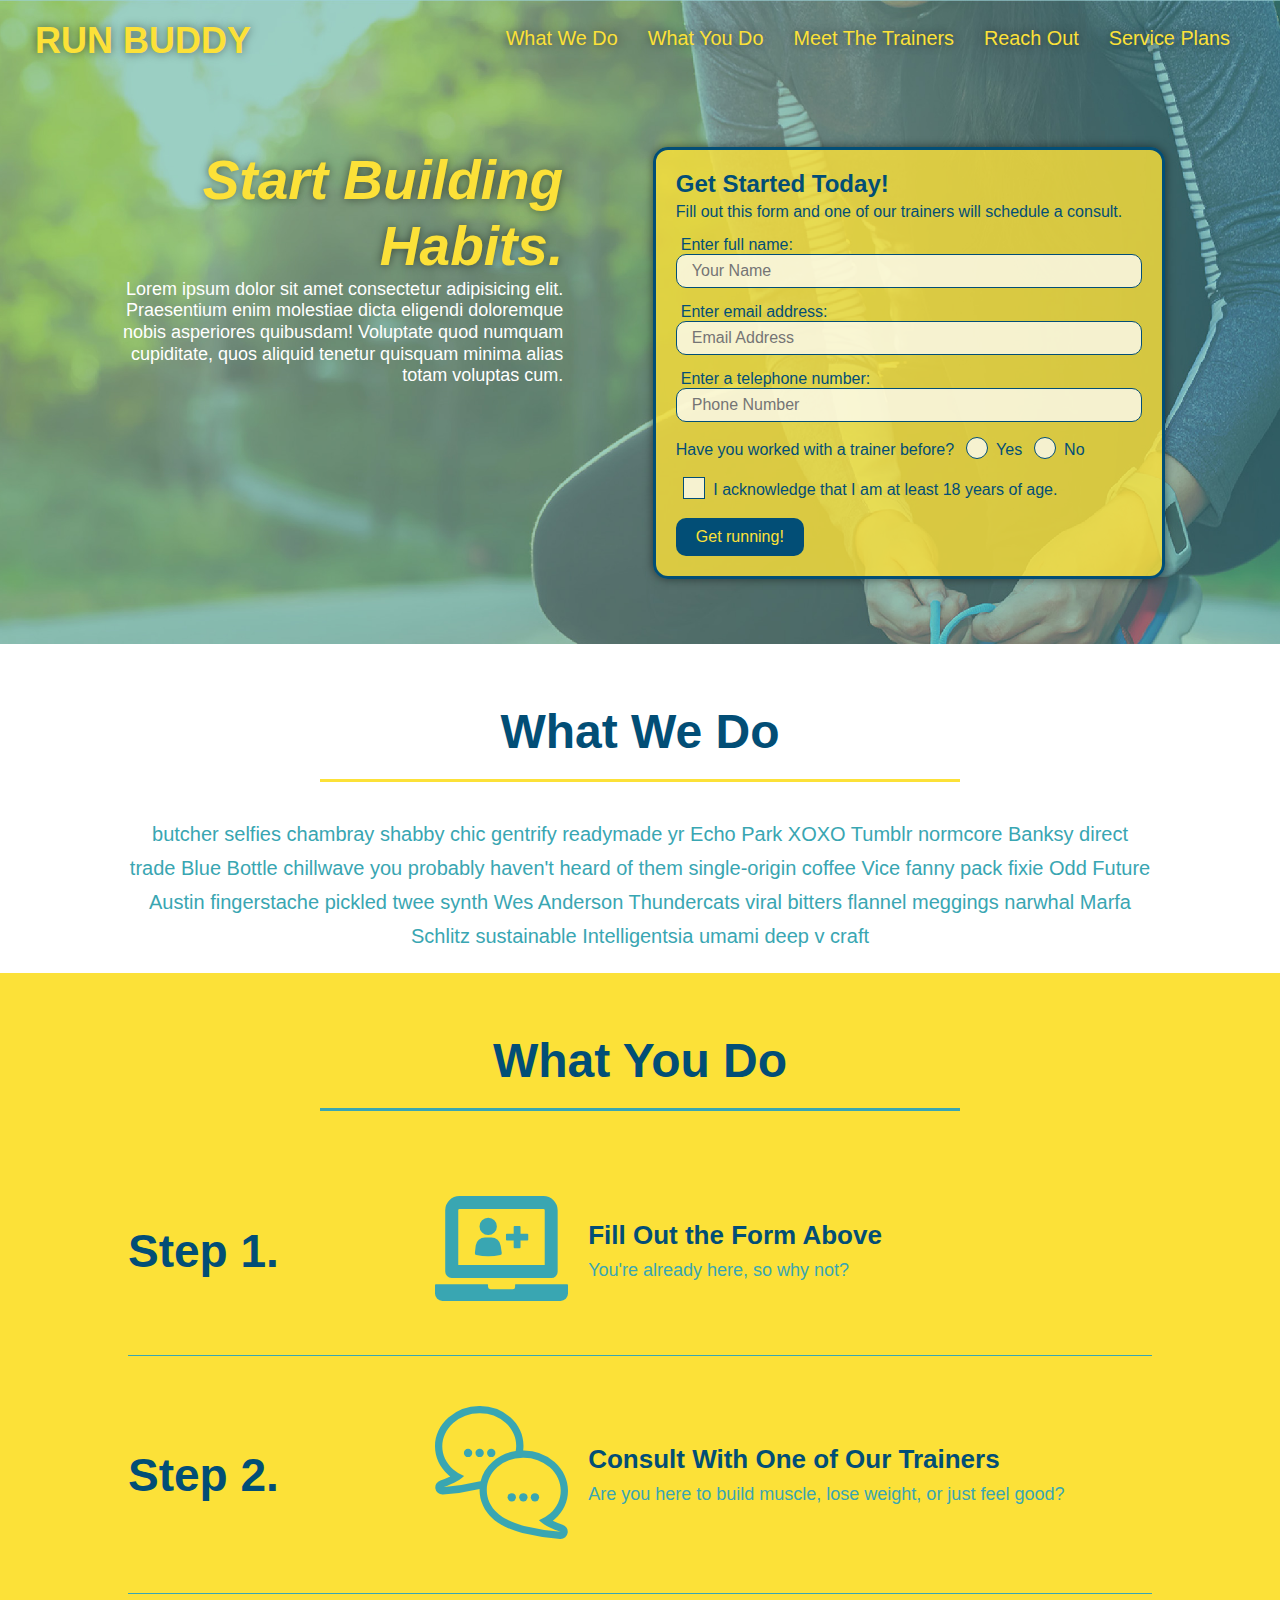
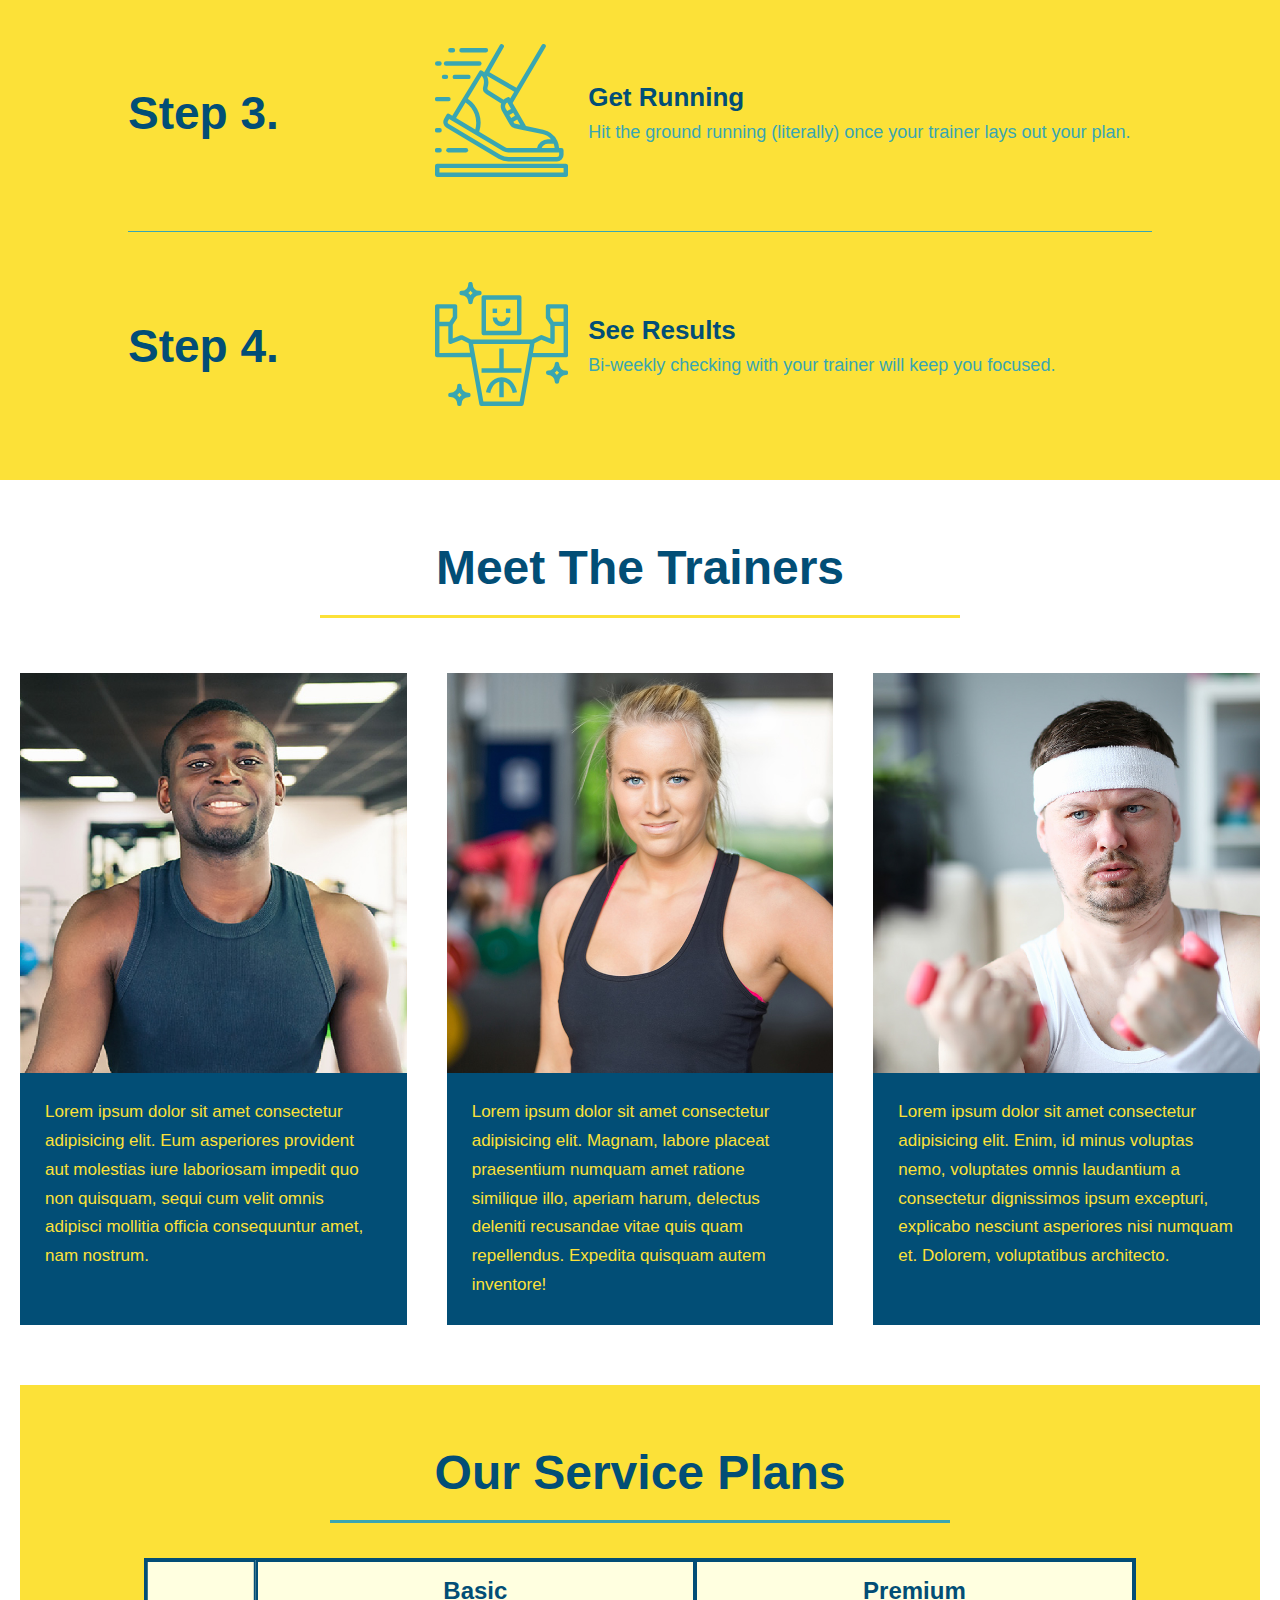
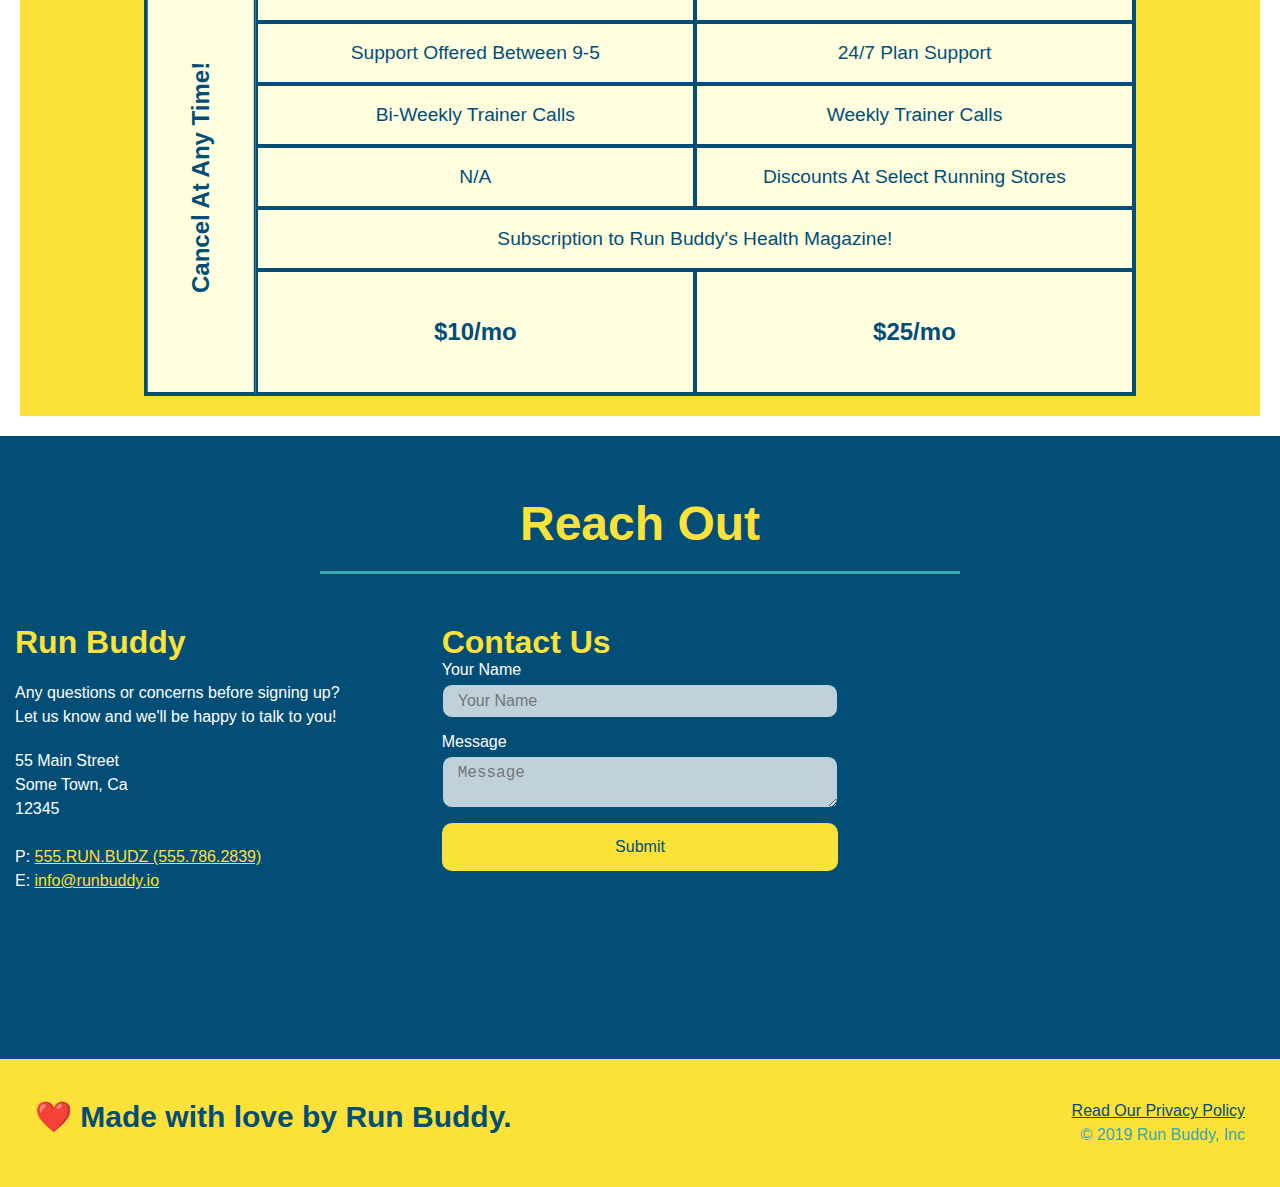
<file: index.html>
<!DOCTYPE html>
<html lang="en">
<head>
    <meta charset="UTF-8">
    <meta name='viewport' content='width=device-width' initial-scale=1.0>
    <link rel='stylesheet' type='text/css' href='./assets/css/style.css'>
    <title>Run Buddy</title>
</head>

<!--navigation-->
<header>
    <h1>RUN BUDDY</h1>
   <nav>
    <ul>
        <li>
            <a href=#what-we-do>What We Do</a>
        </li>
        <li>
            <a href=#what-you-do>What You Do</a>
        </li>
        <li>
            <a href=#meet-the-trainers>Meet The Trainers</a>
        </li>
        <li>
            <a href=#reach-out>Reach Out</a>
        </li>
        <li><a href='#service-plans'>Service Plans</a></li>
    </ul>
    </nav>
</header>

<!--hero/jumbotron-->
<section class='hero'>
    <div class='hero-cta'>
        <h2>Start Building Habits.</h2>
        <p>
            Lorem ipsum dolor sit amet consectetur adipisicing elit. Praesentium enim molestiae dicta eligendi doloremque nobis asperiores quibusdam! Voluptate quod numquam cupiditate, quos aliquid tenetur quisquam minima alias totam voluptas cum.
        </p>
    </div>
    <div class='hero-form'>
        <h3>Get Started Today!</h3>
        <p>Fill out this form and one of our trainers will schedule a consult. </p>
        <form>
            <!--Name-->
            <label for='name'>Enter full name:</label>
            <input class='form-input' type='text' placeholder='Your Name' name='name' id='name' />

            <!--EMail-->
            <label for='email'> Enter email address:</label>
            <input class='form-input' type='email' placeholder='Email Address' name='email' id='email' />

            <!--Phone Number-->
            <label for='phone'>Enter a telephone number:</label>
            <input class='form-input' type='tel' placeholder='Phone Number' name='phone' id='phone'/>

            
            <!--Previous trainer work-->
            <p>Have you worked with a trainer before?
                <span class='radio-wrapper'>
                <input type='radio' name='trainer-confirm' id='trainer-yes' />
                <label for='trainer-yes'>Yes</label>
                </span>
                <span class='radio-wrapper'>
                <input type='radio' name='trainer-confirm' id='trainer-no' />
                <label for='trainer-no'>No</label>
                </span>
            </p>

            <!--Of Age Check-->
            <p>
                <span class='checkbox-wrapper'>
                    <input type="checkbox" name='age-confirm' id='checkbox' />
                    <label for='checkbox'>I acknowledge that I am at least 18 years of age.</label>
                </span>
            </p>

            <!--submit button-->
            <button type=submit>
            Get running!
            </button>
        </form>
    </div>
</section>

<!--what We Do-->
<section id='what-we-do' class='intro'>
    <div class='flex-row'>
        <h2 class='section-title'>What We Do</h2>
    </div>
    <div class='flex-row'>
    <p>
        butcher selfies chambray shabby chic gentrify readymade yr Echo Park XOXO Tumblr normcore Banksy direct trade Blue Bottle chillwave you probably haven't heard of them single-origin coffee Vice fanny pack fixie Odd Future Austin fingerstache pickled twee synth Wes Anderson Thundercats viral bitters flannel meggings narwhal Marfa Schlitz sustainable Intelligentsia umami deep v craft
    </p>
    </div>
</section>

<!--what you do-->
<section class='intro' id='what-you-do'>
    <div class='flex-row'>
        <h2 class='section-title'>What You Do</h2>
    </div>
    <!--step 1-->
    <div class='step'>
        <h3>Step 1.</h3>
        <div class='step-info'>
            <div class='step-img'>
                <img src='./assets/images/step-1.svg' alt=''/>
            </div>
            <div class='step-text'>
                <h4>Fill Out the Form Above</h4>
                <p>You're already here, so why not?</p>
            </div>
        </div>
    </div>
    <!--step 2-->
    <div class='step'>
        <h3>Step 2.</h3>
        <div class='step-info'>
            <div class='step-img'>
                <img src='./assets/images/step-2.svg' alt=''/>
            </div>
            <div class='step-text'>
                <h4>Consult With One of Our Trainers</h4>
                <p>Are you here to build muscle, lose weight, or just feel good?</p>
            </div>
        </div>
    </div>
    <!--Step 3-->
    <div class='step'>
        <h3>Step 3.</h3>
        <div class='step-info'>
            <div class='step-img'>
                <img src='./assets/images/step-3.svg' alt=''/>
            </div>
            <div class='step-text'>
            <h4>Get Running</h4>
            <p>Hit the ground running (literally) once your trainer lays out your plan.</p>
            </div>
        </div>
    </div>
    <!--Step 4-->
    <div class='step'>
        <h3>Step 4.</h3>
        <div class='step-info'>
            <div class='step-img'>
                <img src='./assets/images/step-4.svg' alt=''/>
            </div>
            <div class='step-text'>
                <h4>See Results</h4>
                <p>Bi-weekly checking with your trainer will keep you focused.</p>
            </div>
        </div>
    </div>
</section>

<!--meet the trainers-->
<section id='meet-the-trainers'class='intro'>
    <div class='flex-row'>
        <h2 class='section-title'>Meet The Trainers</h2>
    </div>
    <div class=trainers>
    <article class='trainer'>
        <div class='trainer-img trainer-1'>
            <div>
                <h3>Arron Stephens</h3>
                <h4 >Speed/Strength</h4>
            </div>
        </div> 
        <div class='trainer-bio'> 
            <h3 class='trainer-name'>Arron Stephens</h3>
            <h4 class='trainer-role'>Speed/Strength</h4>      
            <p>
                Lorem ipsum dolor sit amet consectetur adipisicing elit. Eum asperiores provident aut molestias iure laboriosam impedit quo non quisquam, sequi cum velit omnis adipisci mollitia officia consequuntur amet, nam nostrum.       
            </p>
        </div>
    </article>
    <article class='trainer'>
        <div class='trainer-img trainer-2'>
            <div>
                <h3>Joanna Gill</h3>
                <h4>Endurance</h4>
            </div>
        </div>
        <div class='trainer-bio'>
            <h3 class='trainer-name'>Joanna Gill</h3>
            <h4 class='trainer-role'>Endurance</h4>
            <p>
                Lorem ipsum dolor sit amet consectetur adipisicing elit. Magnam, labore placeat praesentium numquam amet ratione similique illo, aperiam harum, delectus deleniti recusandae vitae quis quam repellendus. Expedita quisquam autem inventore!
            </p>
        </div>
    </article>
    <article class=trainer>
        <div class='trainer-img trainer-3'>
            <div>
                <h3>Harry "The Headband" Smith</h3>
                <h4>Strength</h4>
            </div>
        </div>
        <div class='trainer-bio'>
            <h3 class='trainer-name'>Harry "The Headband" Smith</h3>
            <h4 class='trainer-role'>Strength</h4>
            <p>
                Lorem ipsum dolor sit amet consectetur adipisicing elit. Enim, id minus voluptas nemo, voluptates omnis laudantium a consectetur dignissimos ipsum excepturi, explicabo nesciunt asperiores nisi numquam et. Dolorem, voluptatibus architecto.
            </p>
        </div>
    </article>
  </div>

</section>

<!--Service Plans-->
<section id='service-plans' class='services'>
    <h2 class='section-title'>Our Service Plans</h2>
    <div class='service-grid-wrapper'>
        <div class='service-grid-container'>
            <div class='service-grid-item cancel'>Cancel At Any Time!</div>
            <div class='service-grid-item basic grid-head'>Basic</div>
            <div class='service-grid-item premium grid-head'>Premium</div>
            <div class='service-grid-item basic'>Support Offered Between 9-5</div>
            <div class='service-grid-item premium'>24/7 Plan Support</div>
            <div class='service-grid-item basic'>Bi-Weekly Trainer Calls</div>
            <div class='service-grid-item premium'>Weekly Trainer Calls</div>
            <div class='service-grid-item basic'>N/A</div>
            <div class='service-grid-item premium'>Discounts At Select Running Stores</div>
            <div class='service-grid-item both'>Subscription to Run Buddy's Health Magazine!</div>
            <div class='service-grid-item basic grid-price'>$10/mo</div>
            <div class='service-grid-item premium grid-price'>$25/mo</div>
        
        </div>
    </div>
</section>

<!--reach out-->
<section id='reach-out' class='intro contact'>
    <div class='flex-row'>
        <h2 class='section-title'>Reach Out</h2>
    </div>
    <div class='contact-info'>
        <div>
            <h3 class='contact-header'>Run Buddy</h3>
            <p>Any questions or concerns before signing up?
                <br>
                Let us know and we'll be happy to talk to you!
            </p>
            <address>
                55 Main Street <br>
                Some Town, Ca<br>
                12345<br>
                 <br>
                P: <a href='tel:555-786-2839'>555.RUN.BUDZ (555.786.2839)</a><br>
                E: <a href='mailto:info@runbuddy.io'>info@runbuddy.io</a>
            </address>
        </div>
        <div class='contact-form'>
            <h3 class='contact-header'>Contact Us</h3>
            <form>
                <label for='name'>Your Name</label>
                <input type='text' placeholder='Your Name' name='name' id='name'>
                <label for='message'>Message</label>
                <textarea placeholder='Message' name='message' id='message'></textarea>
                <button type=submit class='submit'>Submit</button>
            </form>
        </div>
        <iframe
            src="https://www.google.com/maps/embed?pb=!1m18!1m12!1m3!1d3144.9910629791502!2d-122.08492604938134!3d37.97733787962352!2m3!1f0!2f0!3f0!3m2!1i1024!2i768!4f13.1!3m3!1m2!1s0x8085669d9c3482ad%3A0x63e311e99a8d3d15!2s2280%20Lakewood%20Pl%2C%20Martinez%2C%20CA%2094553!5e0!3m2!1sen!2sus!4v1589843923551!5m2!1sen!2sus"
            frameborder='0'
            style='border: 0'
            allowfullscreen>
         </iframe>
        
    </div>
</section>

<!--footer-->
<footer>
    <h2>❤️ Made with love by Run Buddy.</h2>
    <div>
        <a href="./privacy-policy.html">Read Our Privacy Policy</a>
        <p>&copy 2019 Run Buddy, Inc</p>
    </div>
</footer>
</html>
</file>
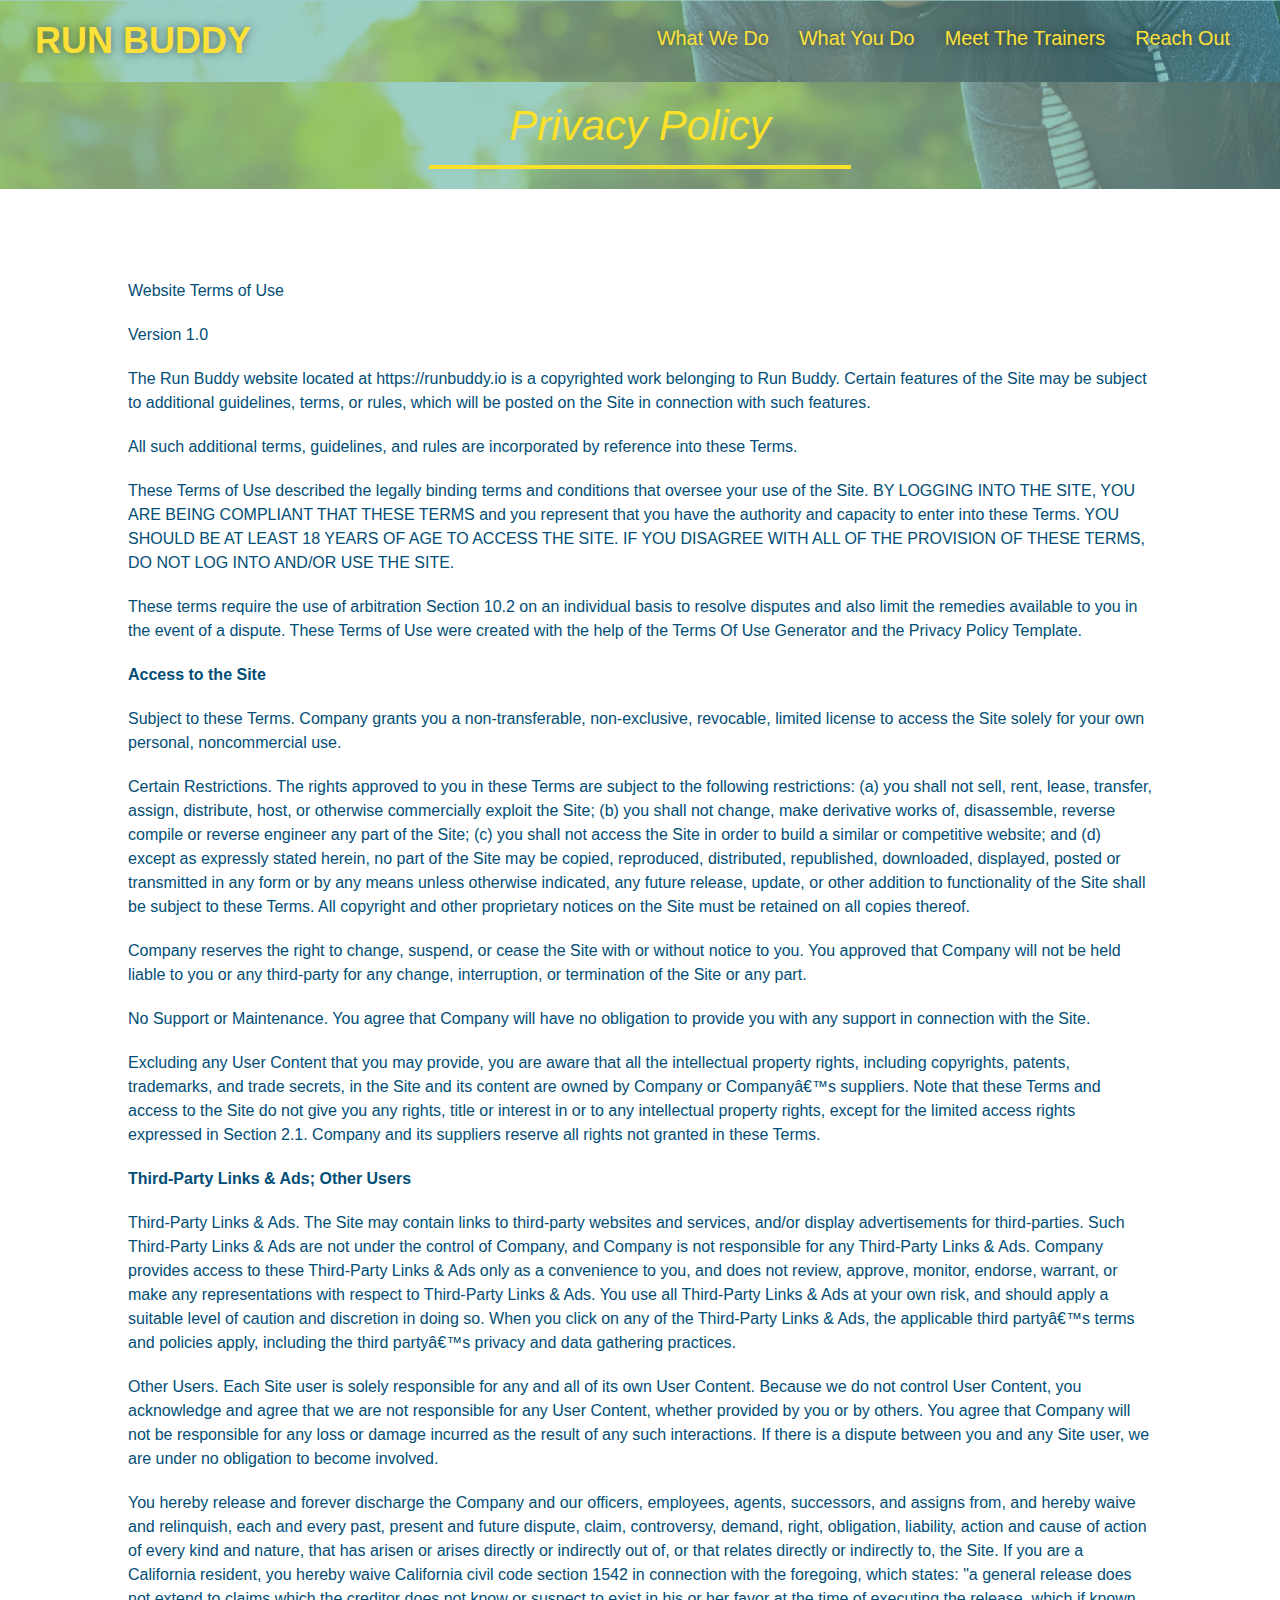
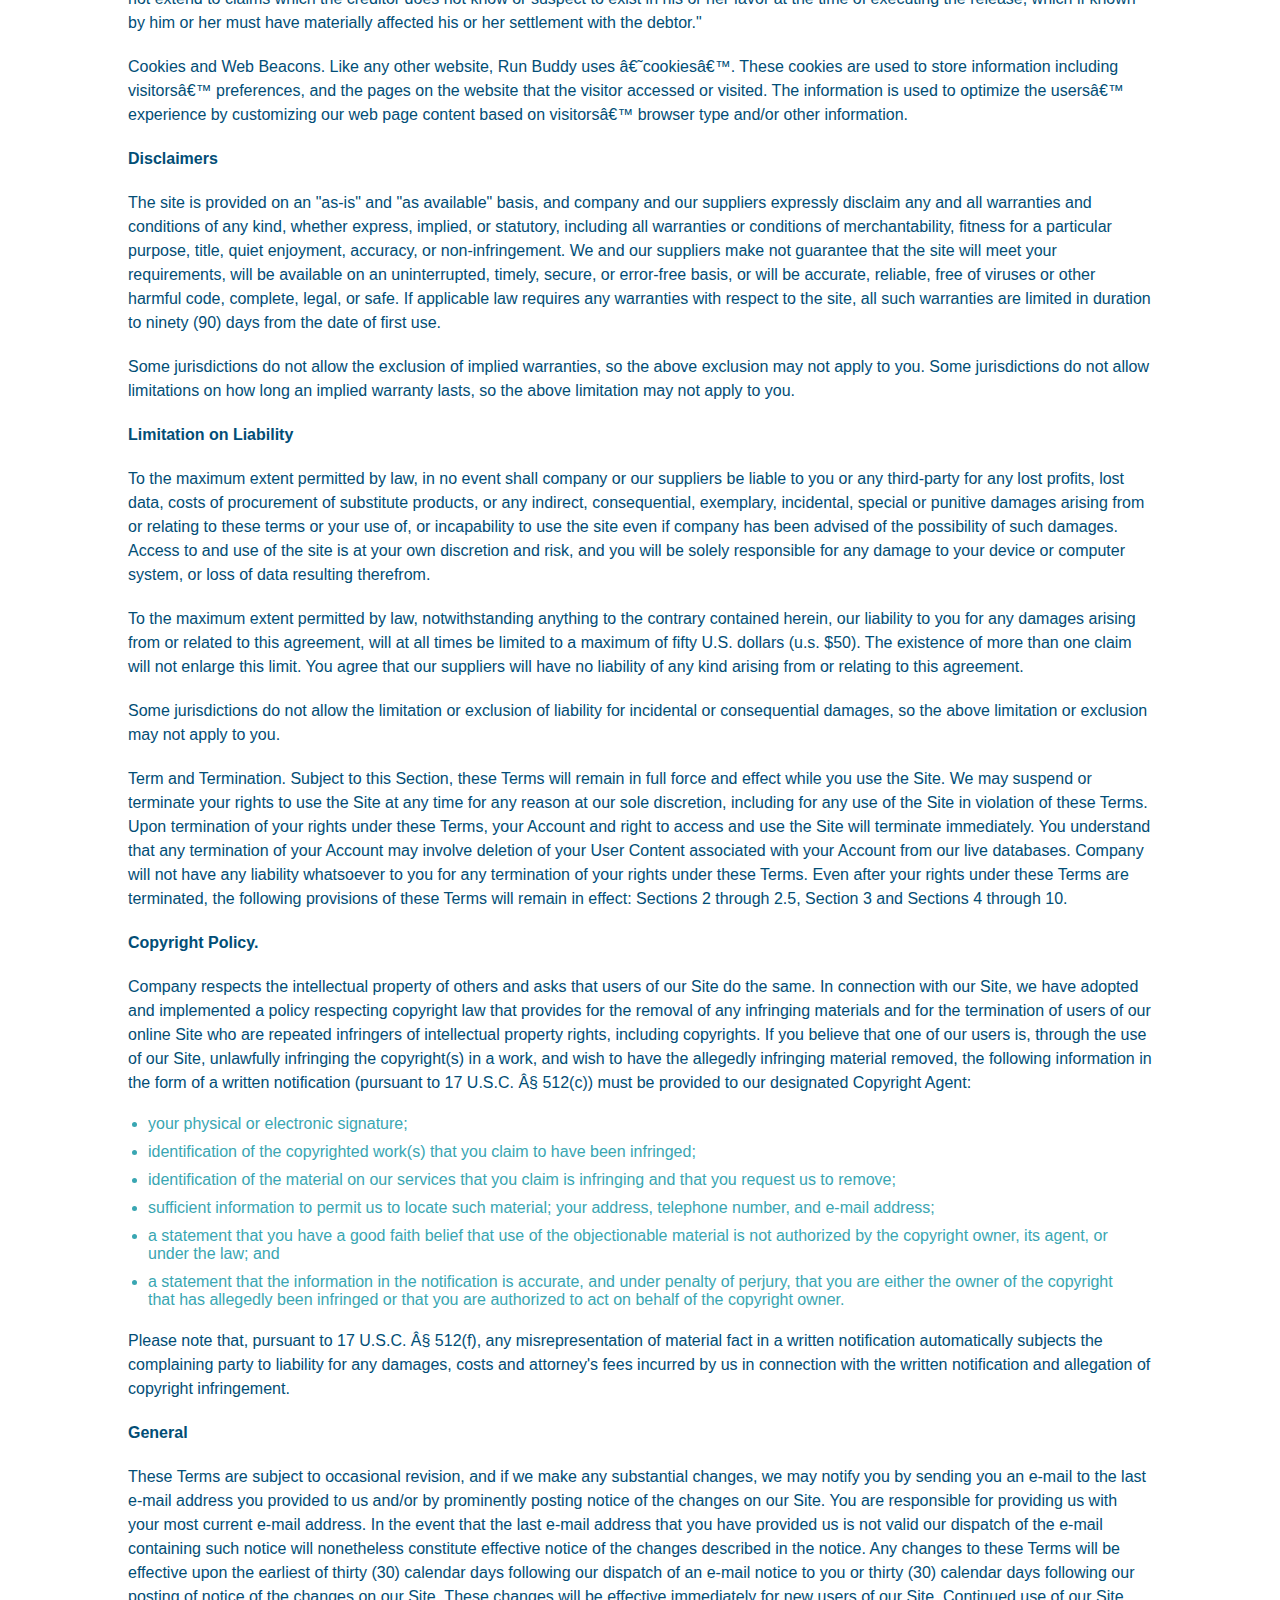
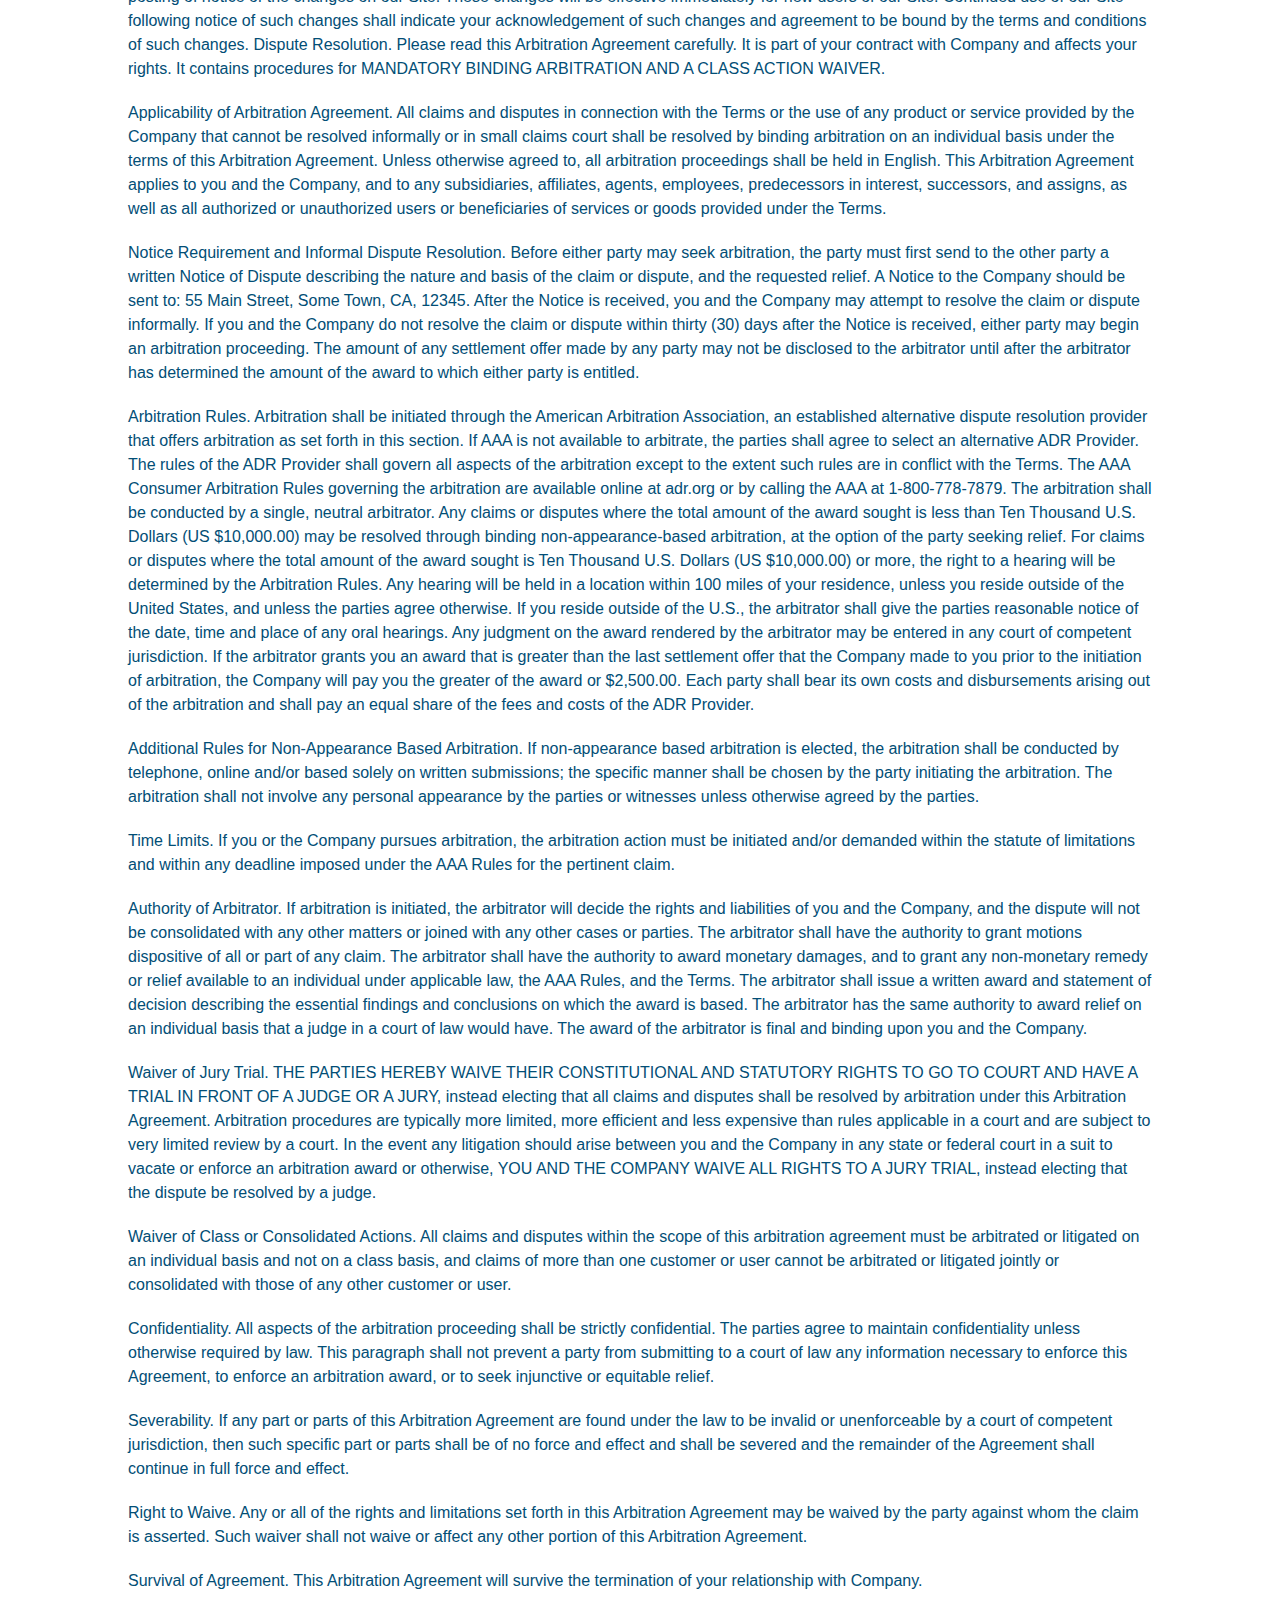
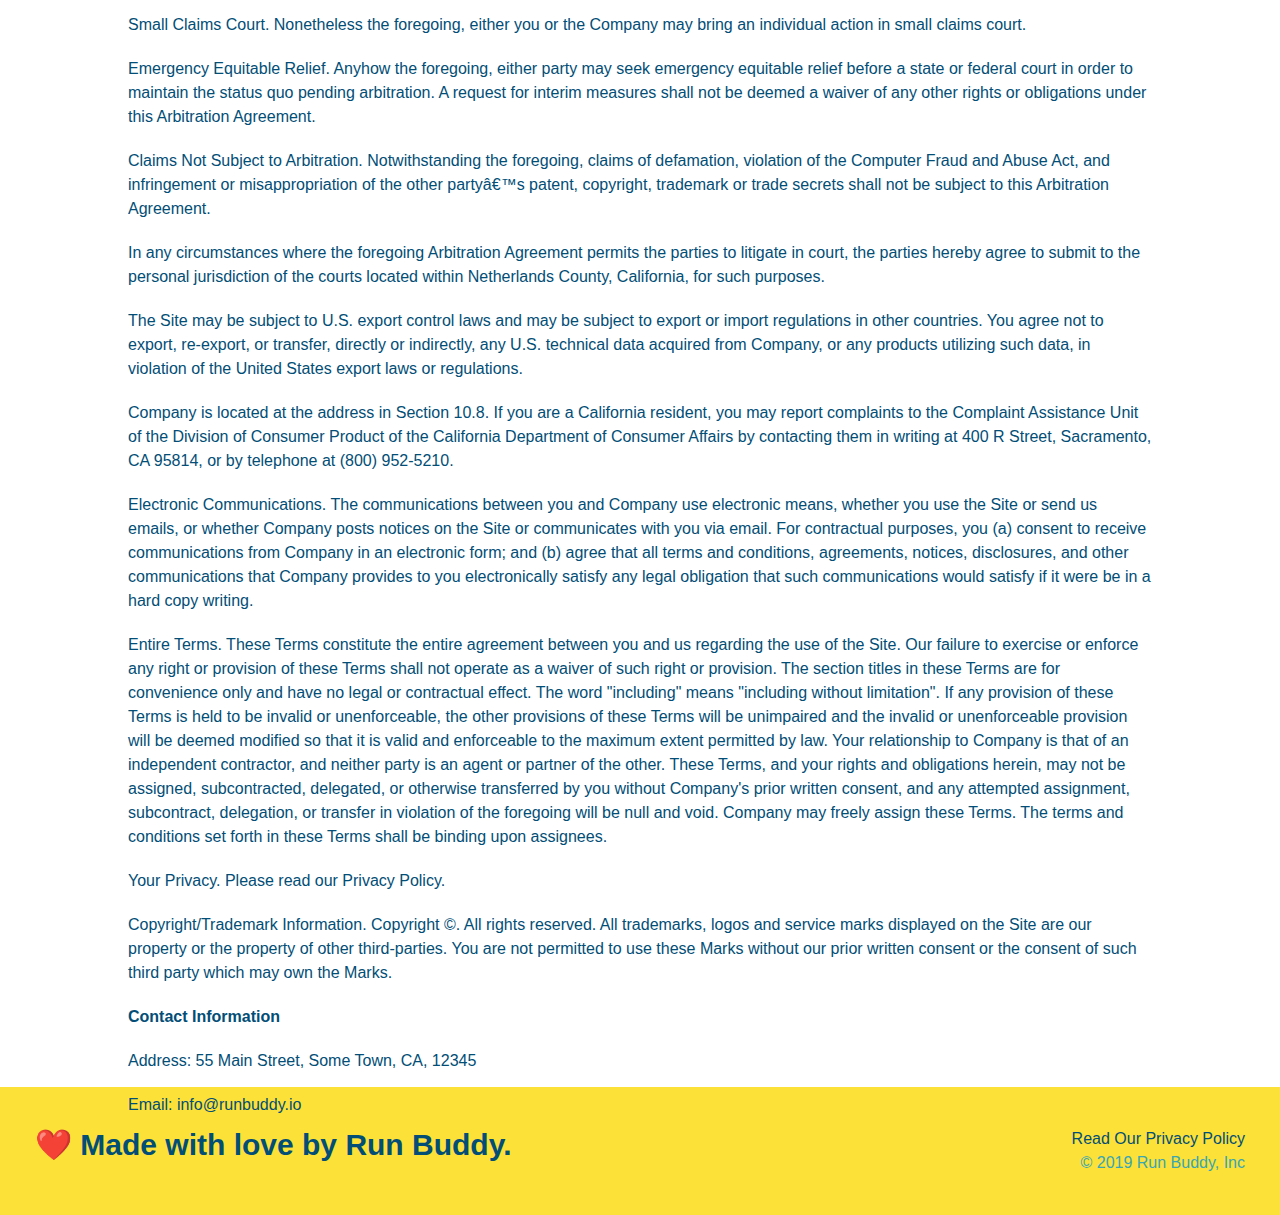
<file: privacy-policy.html>
<!DOCTYPE html>
<html lang='en'>
    <head>
        <meta charset="UTF-8" />
        <title>Run Buddy|Privacy Policy</title>
        <link rel='stylesheet' type='text/css' href='./assets/css/style.css'/>
        <link rel='stylesheet' type='text/css' href='./assets/css/secondary-styles.css' />
    </head>
    <body>
        <!--Navigation-->
        <header>
            <a href='./index.html'><h1>RUN BUDDY</h1></a>
           <nav>
            <ul>
                <li>
                    <a href='./index.html#what-we-do'>What We Do</a>
                </li>
                <li>
                    <a href='./index.html#what-you-do'>What You Do</a>
                </li>
                <li>
                    <a href='./index.html#meet-the-trainers'>Meet The Trainers</a>
                </li>
                <li>
                    <a href='./index.html#reach-out'>Reach Out</a>
                </li>
            </ul>
            </nav>
        </header>

        <section class='hero'>
            <h2 class='page-title'>
                Privacy Policy
            </h2>
        </section>
        <article class='secondary-content'>

      <p>
        Website Terms of Use
      </p>

      <p>
        Version 1.0
      </p>

      <p>
        The Run Buddy website located at https://runbuddy.io is a copyrighted work belonging to Run Buddy. Certain
        features of the Site may be subject to additional guidelines, terms, or rules, which will be posted on the Site
        in connection with such features.
      </p>

      <p>
        All such additional terms, guidelines, and rules are incorporated by reference into these Terms.
      </p>

      <p>
        These Terms of Use described the legally binding terms and conditions that oversee your use of the Site. BY
        LOGGING INTO THE SITE, YOU ARE BEING COMPLIANT THAT THESE TERMS and you represent that you have the authority
        and capacity to enter into these Terms. YOU SHOULD BE AT LEAST 18 YEARS OF AGE TO ACCESS THE SITE. IF YOU
        DISAGREE WITH ALL OF THE PROVISION OF THESE TERMS, DO NOT LOG INTO AND/OR USE THE SITE.
      </p>

      <p>
        These terms require the use of arbitration Section 10.2 on an individual basis to resolve disputes and also
        limit the remedies available to you in the event of a dispute. These Terms of Use were created with the help of
        the Terms Of Use Generator and the Privacy Policy Template.
      </p>

      <h3>
        Access to the Site
      </h3>

      <p>
        Subject to these Terms. Company grants you a non-transferable, non-exclusive, revocable, limited license to
        access the Site solely for your own personal, noncommercial use.
      </p>

      <p>
        Certain Restrictions. The rights approved to you in these Terms are subject to the following restrictions: (a)
        you shall not sell, rent, lease, transfer, assign, distribute, host, or otherwise commercially exploit the Site;
        (b) you shall not change, make derivative works of, disassemble, reverse compile or reverse engineer any part of
        the Site; (c) you shall not access the Site in order to build a similar or competitive website; and (d) except
        as expressly stated herein, no part of the Site may be copied, reproduced, distributed, republished, downloaded,
        displayed, posted or transmitted in any form or by any means unless otherwise indicated, any future release,
        update, or other addition to functionality of the Site shall be subject to these Terms. All copyright and other
        proprietary notices on the Site must be retained on all copies thereof.
      </p>

      <p>
        Company reserves the right to change, suspend, or cease the Site with or without notice to you. You approved
        that Company will not be held liable to you or any third-party for any change, interruption, or termination of
        the Site or any part.
      </p>

      <p>
        No Support or Maintenance. You agree that Company will have no obligation to provide you with any support in
        connection with the Site.
      </p>

      <p>
        Excluding any User Content that you may provide, you are aware that all the intellectual property rights,
        including copyrights, patents, trademarks, and trade secrets, in the Site and its content are owned by Company
        or Companyâ€™s suppliers. Note that these Terms and access to the Site do not give you any rights, title or
        interest in or to any intellectual property rights, except for the limited access rights expressed in Section
        2.1. Company and its suppliers reserve all rights not granted in these Terms.
      </p>

      <h3>
        Third-Party Links & Ads; Other Users
      </h3>

      <p>
        Third-Party Links & Ads. The Site may contain links to third-party websites and services, and/or display
        advertisements for third-parties. Such Third-Party Links & Ads are not under the control of Company, and Company
        is not responsible for any Third-Party Links & Ads. Company provides access to these Third-Party Links & Ads
        only as a convenience to you, and does not review, approve, monitor, endorse, warrant, or make any
        representations with respect to Third-Party Links & Ads. You use all Third-Party Links & Ads at your own risk,
        and should apply a suitable level of caution and discretion in doing so. When you click on any of the
        Third-Party Links & Ads, the applicable third partyâ€™s terms and policies apply, including the third partyâ€™s
        privacy and data gathering practices.
      </p>

      <p>
        Other Users. Each Site user is solely responsible for any and all of its own User Content. Because we do not
        control User Content, you acknowledge and agree that we are not responsible for any User Content, whether
        provided by you or by others. You agree that Company will not be responsible for any loss or damage incurred as
        the result of any such interactions. If there is a dispute between you and any Site user, we are under no
        obligation to become involved.
      </p>

      <p>
        You hereby release and forever discharge the Company and our officers, employees, agents, successors, and
        assigns from, and hereby waive and relinquish, each and every past, present and future dispute, claim,
        controversy, demand, right, obligation, liability, action and cause of action of every kind and nature, that has
        arisen or arises directly or indirectly out of, or that relates directly or indirectly to, the Site. If you are
        a California resident, you hereby waive California civil code section 1542 in connection with the foregoing,
        which states: "a general release does not extend to claims which the creditor does not know or suspect to exist
        in his or her favor at the time of executing the release, which if known by him or her must have materially
        affected his or her settlement with the debtor."
      </p>

      <p>
        Cookies and Web Beacons. Like any other website, Run Buddy uses â€˜cookiesâ€™. These cookies are used to store
        information including visitorsâ€™ preferences, and the pages on the website that the visitor accessed or visited.
        The information is used to optimize the usersâ€™ experience by customizing our web page content based on visitorsâ€™
        browser type and/or other information.
      </p>

      <h3>
        Disclaimers
      </h3>

      <p>
        The site is provided on an "as-is" and "as available" basis, and company and our suppliers expressly disclaim
        any and all warranties and conditions of any kind, whether express, implied, or statutory, including all
        warranties or conditions of merchantability, fitness for a particular purpose, title, quiet enjoyment, accuracy,
        or non-infringement. We and our suppliers make not guarantee that the site will meet your requirements, will be
        available on an uninterrupted, timely, secure, or error-free basis, or will be accurate, reliable, free of
        viruses or other harmful code, complete, legal, or safe. If applicable law requires any warranties with respect
        to the site, all such warranties are limited in duration to ninety (90) days from the date of first use.
      </p>

      <p>
        Some jurisdictions do not allow the exclusion of implied warranties, so the above exclusion may not apply to
        you. Some jurisdictions do not allow limitations on how long an implied warranty lasts, so the above limitation
        may not apply to you.
      </p>

      <h3>
        Limitation on Liability
      </h3>

      <p>
        To the maximum extent permitted by law, in no event shall company or our suppliers be liable to you or any
        third-party for any lost profits, lost data, costs of procurement of substitute products, or any indirect,
        consequential, exemplary, incidental, special or punitive damages arising from or relating to these terms or
        your use of, or incapability to use the site even if company has been advised of the possibility of such
        damages. Access to and use of the site is at your own discretion and risk, and you will be solely responsible
        for any damage to your device or computer system, or loss of data resulting therefrom.
      </p>

      <p>
        To the maximum extent permitted by law, notwithstanding anything to the contrary contained herein, our liability
        to you for any damages arising from or related to this agreement, will at all times be limited to a maximum of
        fifty U.S. dollars (u.s. $50). The existence of more than one claim will not enlarge this limit. You agree that
        our suppliers will have no liability of any kind arising from or relating to this agreement.
      </p>

      <p>
        Some jurisdictions do not allow the limitation or exclusion of liability for incidental or consequential
        damages, so the above limitation or exclusion may not apply to you.
      </p>

      <p>
        Term and Termination. Subject to this Section, these Terms will remain in full force and effect while you use
        the Site. We may suspend or terminate your rights to use the Site at any time for any reason at our sole
        discretion, including for any use of the Site in violation of these Terms. Upon termination of your rights under
        these Terms, your Account and right to access and use the Site will terminate immediately. You understand that
        any termination of your Account may involve deletion of your User Content associated with your Account from our
        live databases. Company will not have any liability whatsoever to you for any termination of your rights under
        these Terms. Even after your rights under these Terms are terminated, the following provisions of these Terms
        will remain in effect: Sections 2 through 2.5, Section 3 and Sections 4 through 10.
      </p>

      <h3>
        Copyright Policy.
      </h3>

      <p>
        Company respects the intellectual property of others and asks that users of our Site do the same. In connection
        with our Site, we have adopted and implemented a policy respecting copyright law that provides for the removal
        of any infringing materials and for the termination of users of our online Site who are repeated infringers of
        intellectual property rights, including copyrights. If you believe that one of our users is, through the use of
        our Site, unlawfully infringing the copyright(s) in a work, and wish to have the allegedly infringing material
        removed, the following information in the form of a written notification (pursuant to 17 U.S.C. Â§ 512(c)) must
        be provided to our designated Copyright Agent:
      </p>

      <ul>
        <li>
          your physical or electronic signature;
        </li>
        <li>
          identification of the copyrighted work(s) that you claim to have been infringed;
        </li>
        <li>
          identification of the material on our services that you claim is infringing and that you request us to remove;
        </li>
        <li>
          sufficient information to permit us to locate such material; your address, telephone number, and e-mail
          address;
        </li>
        <li>
          a statement that you have a good faith belief that use of the objectionable material is not authorized by the
          copyright owner, its agent, or under the law; and
        </li>
        <li>
          a statement that the information in the notification is accurate, and under penalty of perjury, that you are
          either the owner of the copyright that has allegedly been infringed or that you are authorized to act on
          behalf of the copyright owner.
        </li>
      </ul>

      <p>
        Please note that, pursuant to 17 U.S.C. Â§ 512(f), any misrepresentation of material fact in a written
        notification automatically subjects the complaining party to liability for any damages, costs and attorney's
        fees incurred by us in connection with the written notification and allegation of copyright infringement.
      </p>

      <h3>
        General
      </h3>

      <p>
        These Terms are subject to occasional revision, and if we make any substantial changes, we may notify you by
        sending you an e-mail to the last e-mail address you provided to us and/or by prominently posting notice of the
        changes on our Site. You are responsible for providing us with your most current e-mail address. In the event
        that the last e-mail address that you have provided us is not valid our dispatch of the e-mail containing such
        notice will nonetheless constitute effective notice of the changes described in the notice. Any changes to these
        Terms will be effective upon the earliest of thirty (30) calendar days following our dispatch of an e-mail
        notice to you or thirty (30) calendar days following our posting of notice of the changes on our Site. These
        changes will be effective immediately for new users of our Site. Continued use of our Site following notice of
        such changes shall indicate your acknowledgement of such changes and agreement to be bound by the terms and
        conditions of such changes. Dispute Resolution. Please read this Arbitration Agreement carefully. It is part of
        your contract with Company and affects your rights. It contains procedures for MANDATORY BINDING ARBITRATION AND
        A CLASS ACTION WAIVER.
      </p>

      <p>
        Applicability of Arbitration Agreement. All claims and disputes in connection with the Terms or the use of any
        product or service provided by the Company that cannot be resolved informally or in small claims court shall be
        resolved by binding arbitration on an individual basis under the terms of this Arbitration Agreement. Unless
        otherwise agreed to, all arbitration proceedings shall be held in English. This Arbitration Agreement applies to
        you and the Company, and to any subsidiaries, affiliates, agents, employees, predecessors in interest,
        successors, and assigns, as well as all authorized or unauthorized users or beneficiaries of services or goods
        provided under the Terms.
      </p>

      <p>
        Notice Requirement and Informal Dispute Resolution. Before either party may seek arbitration, the party must
        first send to the other party a written Notice of Dispute describing the nature and basis of the claim or
        dispute, and the requested relief. A Notice to the Company should be sent to: 55 Main Street, Some Town, CA,
        12345. After the Notice is received, you and the Company may attempt to resolve the claim or dispute informally.
        If you and the Company do not resolve the claim or dispute within thirty (30) days after the Notice is received,
        either party may begin an arbitration proceeding. The amount of any settlement offer made by any party may not
        be disclosed to the arbitrator until after the arbitrator has determined the amount of the award to which either
        party is entitled.
      </p>

      <p>
        Arbitration Rules. Arbitration shall be initiated through the American Arbitration Association, an established
        alternative dispute resolution provider that offers arbitration as set forth in this section. If AAA is not
        available to arbitrate, the parties shall agree to select an alternative ADR Provider. The rules of the ADR
        Provider shall govern all aspects of the arbitration except to the extent such rules are in conflict with the
        Terms. The AAA Consumer Arbitration Rules governing the arbitration are available online at adr.org or by
        calling the AAA at 1-800-778-7879. The arbitration shall be conducted by a single, neutral arbitrator. Any
        claims or disputes where the total amount of the award sought is less than Ten Thousand U.S. Dollars (US
        $10,000.00) may be resolved through binding non-appearance-based arbitration, at the option of the party seeking
        relief. For claims or disputes where the total amount of the award sought is Ten Thousand U.S. Dollars (US
        $10,000.00) or more, the right to a hearing will be determined by the Arbitration Rules. Any hearing will be
        held in a location within 100 miles of your residence, unless you reside outside of the United States, and
        unless the parties agree otherwise. If you reside outside of the U.S., the arbitrator shall give the parties
        reasonable notice of the date, time and place of any oral hearings. Any judgment on the award rendered by the
        arbitrator may be entered in any court of competent jurisdiction. If the arbitrator grants you an award that is
        greater than the last settlement offer that the Company made to you prior to the initiation of arbitration, the
        Company will pay you the greater of the award or $2,500.00. Each party shall bear its own costs and
        disbursements arising out of the arbitration and shall pay an equal share of the fees and costs of the ADR
        Provider.
      </p>

      <p>
        Additional Rules for Non-Appearance Based Arbitration. If non-appearance based arbitration is elected, the
        arbitration shall be conducted by telephone, online and/or based solely on written submissions; the specific
        manner shall be chosen by the party initiating the arbitration. The arbitration shall not involve any personal
        appearance by the parties or witnesses unless otherwise agreed by the parties.
      </p>

      <p>
        Time Limits. If you or the Company pursues arbitration, the arbitration action must be initiated and/or demanded
        within the statute of limitations and within any deadline imposed under the AAA Rules for the pertinent claim.
      </p>

      <p>
        Authority of Arbitrator. If arbitration is initiated, the arbitrator will decide the rights and liabilities of
        you and the Company, and the dispute will not be consolidated with any other matters or joined with any other
        cases or parties. The arbitrator shall have the authority to grant motions dispositive of all or part of any
        claim. The arbitrator shall have the authority to award monetary damages, and to grant any non-monetary remedy
        or relief available to an individual under applicable law, the AAA Rules, and the Terms. The arbitrator shall
        issue a written award and statement of decision describing the essential findings and conclusions on which the
        award is based. The arbitrator has the same authority to award relief on an individual basis that a judge in a
        court of law would have. The award of the arbitrator is final and binding upon you and the Company.
      </p>

      <p>
        Waiver of Jury Trial. THE PARTIES HEREBY WAIVE THEIR CONSTITUTIONAL AND STATUTORY RIGHTS TO GO TO COURT AND HAVE
        A TRIAL IN FRONT OF A JUDGE OR A JURY, instead electing that all claims and disputes shall be resolved by
        arbitration under this Arbitration Agreement. Arbitration procedures are typically more limited, more efficient
        and less expensive than rules applicable in a court and are subject to very limited review by a court. In the
        event any litigation should arise between you and the Company in any state or federal court in a suit to vacate
        or enforce an arbitration award or otherwise, YOU AND THE COMPANY WAIVE ALL RIGHTS TO A JURY TRIAL, instead
        electing that the dispute be resolved by a judge.
      </p>

      <p>
        Waiver of Class or Consolidated Actions. All claims and disputes within the scope of this arbitration agreement
        must be arbitrated or litigated on an individual basis and not on a class basis, and claims of more than one
        customer or user cannot be arbitrated or litigated jointly or consolidated with those of any other customer or
        user.
      </p>

      <p>
        Confidentiality. All aspects of the arbitration proceeding shall be strictly confidential. The parties agree to
        maintain confidentiality unless otherwise required by law. This paragraph shall not prevent a party from
        submitting to a court of law any information necessary to enforce this Agreement, to enforce an arbitration
        award, or to seek injunctive or equitable relief.
      </p>

      <p>
        Severability. If any part or parts of this Arbitration Agreement are found under the law to be invalid or
        unenforceable by a court of competent jurisdiction, then such specific part or parts shall be of no force and
        effect and shall be severed and the remainder of the Agreement shall continue in full force and effect.
      </p>

      <p>
        Right to Waive. Any or all of the rights and limitations set forth in this Arbitration Agreement may be waived
        by the party against whom the claim is asserted. Such waiver shall not waive or affect any other portion of this
        Arbitration Agreement.
      </p>

      <p>
        Survival of Agreement. This Arbitration Agreement will survive the termination of your relationship with
        Company.
      </p>

      <p>
        Small Claims Court. Nonetheless the foregoing, either you or the Company may bring an individual action in small
        claims court.
      </p>

      <p>
        Emergency Equitable Relief. Anyhow the foregoing, either party may seek emergency equitable relief before a
        state or federal court in order to maintain the status quo pending arbitration. A request for interim measures
        shall not be deemed a waiver of any other rights or obligations under this Arbitration Agreement.
      </p>

      <p>
        Claims Not Subject to Arbitration. Notwithstanding the foregoing, claims of defamation, violation of the
        Computer Fraud and Abuse Act, and infringement or misappropriation of the other partyâ€™s patent, copyright,
        trademark or trade secrets shall not be subject to this Arbitration Agreement.
      </p>

      <p>
        In any circumstances where the foregoing Arbitration Agreement permits the parties to litigate in court, the
        parties hereby agree to submit to the personal jurisdiction of the courts located within Netherlands County,
        California, for such purposes.
      </p>

      <p>
        The Site may be subject to U.S. export control laws and may be subject to export or import regulations in other
        countries. You agree not to export, re-export, or transfer, directly or indirectly, any U.S. technical data
        acquired from Company, or any products utilizing such data, in violation of the United States export laws or
        regulations.
      </p>

      <p>
        Company is located at the address in Section 10.8. If you are a California resident, you may report complaints
        to the Complaint Assistance Unit of the Division of Consumer Product of the California Department of Consumer
        Affairs by contacting them in writing at 400 R Street, Sacramento, CA 95814, or by telephone at (800) 952-5210.
      </p>

      <p>
        Electronic Communications. The communications between you and Company use electronic means, whether you use the
        Site or send us emails, or whether Company posts notices on the Site or communicates with you via email. For
        contractual purposes, you (a) consent to receive communications from Company in an electronic form; and (b)
        agree that all terms and conditions, agreements, notices, disclosures, and other communications that Company
        provides to you electronically satisfy any legal obligation that such communications would satisfy if it were be
        in a hard copy writing.
      </p>

      <p>
        Entire Terms. These Terms constitute the entire agreement between you and us regarding the use of the Site. Our
        failure to exercise or enforce any right or provision of these Terms shall not operate as a waiver of such right
        or provision. The section titles in these Terms are for convenience only and have no legal or contractual
        effect. The word "including" means "including without limitation". If any provision of these Terms is held to be
        invalid or unenforceable, the other provisions of these Terms will be unimpaired and the invalid or
        unenforceable provision will be deemed modified so that it is valid and enforceable to the maximum extent
        permitted by law. Your relationship to Company is that of an independent contractor, and neither party is an
        agent or partner of the other. These Terms, and your rights and obligations herein, may not be assigned,
        subcontracted, delegated, or otherwise transferred by you without Company's prior written consent, and any
        attempted assignment, subcontract, delegation, or transfer in violation of the foregoing will be null and void.
        Company may freely assign these Terms. The terms and conditions set forth in these Terms shall be binding upon
        assignees.
      </p>

      <p>
        Your Privacy. Please read our Privacy Policy.
      </p>

      <p>
        Copyright/Trademark Information. Copyright &copy. All rights reserved. All trademarks, logos and service marks
        displayed on the Site are our property or the property of other third-parties. You are not permitted to use
        these Marks without our prior written consent or the consent of such third party which may own the Marks.
      </p>

      <h3>
        Contact Information
      </h3>

      <p>
        Address: 55 Main Street, Some Town, CA, 12345
      </p>

      <p>
        Email: info@runbuddy.io
      </p>


        </article>
        <!--Footer-->
        <footer>
            <h2>❤️ Made with love by Run Buddy.</h2>
            <div>
                <a>Read Our Privacy Policy</a>
                <p>&copy 2019 Run Buddy, Inc</p>
            </div>
        </footer>
    </body>
</html>
</file>
<file: assets/css/style.css>
*{
margin:0;
padding:0;
box-sizing: border-box;
}

:root{
    --primary-color:#fce138;
    --secondary-color:#024e76;
    --tertiary-color:#39a6b2;
}
    
body {
    font-family: Helvetica, Arial, sans-serif;
    color:var(--tertiary-color);
}


/*Header styling */
header {
    padding: 20px 35px;
    background-color:var(--tertiary-color);
    width:100%;
    display:flex;
    justify-content: space-between;
    flex-wrap: wrap;
    position: -webkit-sticky;
    position:sticky;
    top:0;
    background-image: url('../images/hero-bg.jpg');
    background-size:cover;
    background-position:80%;
    background-attachment: fixed;
    z-index:999;
}

header a{
    text-decoration: none;
    color:var(--primary-color);
}
header a:hover{
    color:var(--secondary-color);
    background-color:var(--primary-color);
    border-radius: 15px;
    text-shadow: none;
}

header h1{
    font-weight: bold;
    font-size: 36px;
    color: var(--primary-color);
    margin:0;
    text-shadow:0 0 10px rgba(0,0,0,0.5);
}

header nav {
    margin: 7px 0;
}

header nav ul{
    display: flex;
    flex-wrap: wrap;
    justify-content: space-between;
    align-items: center;
    list-style: none;
}

header nav ul li a {
    padding: 10px 15px;
    font-weight: lighter;
    font-size: 1.55vw;
    text-shadow:0 0 10px rgba(0,0,0,0.5);
}




/*Hero Style */
.hero {
    background-image: url('../images/hero-bg.jpg');
    background-repeat: no-repeat;
    background-size: cover;
    background-attachment: fixed;
    background-position: 80%;
    display:flex;
    justify-content: center;
    flex-wrap: wrap;
    align-items: flex-start;
   
    
}

.hero-cta{
    width:35%;
    text-align: right;
    margin:3.5%;
    color:#fff;
    font-size: 18px;
    line-height: 1.2;
}

.hero-cta h2{
    font-style: italic;
    font-size: 55px;
    color:var(--primary-color);
    text-shadow:0 0 10px rgba(0,0,0,0.5);
}

.hero-form {
    border: 3px solid var(--secondary-color);
    background-color:rgba(252, 225, 56, .80);
    color:var(--secondary-color);
    padding: 20px; 
    width: 40%;
    margin:3.5%;
    box-shadow:0 0 10px rgba(0,0,0,0.5);
    border-radius: 15px;
}

.hero-form h3{
    margin:0px;
    font-size: 24px;

}

.hero-form p {
    margin: 5px 0 15px 0;
}

.form-input{
    display: block;
    margin-bottom:15px;
    border: 1px solid var(--secondary-color);
    padding: 7px 15px;
    font-size: 16px;
    color:var(--secondary-color);
    width:100%;   
    border-radius:10px;
    background-color: rgba(255,255,255,0.75);
}

.form-input:focus{
    background-color: rgba(255,255,255,1);
    outline:none;
}


.hero-form label {
    margin: 0 5px;
}

.hero-form button{
    background-color:var(--secondary-color);
    color:var(--primary-color);
    border:none;
    padding: 10px 20px;
    font-size: 16px;
    border-radius:10px;
}

.hero-form button:hover{
    color:var(--primary-color);
    background: var(--tertiary-color);
}

.checkbox-wrapper input, .radio-wrapper input{
    opacity:0;
}

.checkbox-wrapper label, .radio-wrapper label{
    position:relative;
    left:10px;
    margin:10px;
    line-height: 1.6;
}


/*default */
.checkbox-wrapper label::before, .radio-wrapper label::before {
    content:'';
    height:20px;
    width:20px;
    background: rgba(255,255,255,0.75);
    border:1px solid var(--secondary-color);
    position: absolute;
    top: -4px;
    left:-30px;
}
.radio-wrapper label::before{
    border-radius: 50%;
}

/*circle after clicked*/
.radio-wrapper label::after{
    content:'';
    width:20px;
    height:20px;
    border-radius: 50%;
    background-color: var(--secondary-color);
    position: absolute;
    left:-29px;
    top:-3px;
    background-image: radial-gradient(circle,var(--tertiary-color),var(--secondary-color));
}

/*checkmark after click*/
.checkbox-wrapper label::after{
    content:'';
    height:6px;
    width:14px;
    border-left:2px solid var(--secondary-color);
    border-bottom: 2px solid var(--secondary-color);
    position:absolute;
    left:-26px;
    top:1px;
    transform:rotate(-58deg);
}

/*when clicked rules*/
.checkbox-wrapper input + label::after,
.radio-wrapper input + label::after{
    content:none;
}

.checkbox-wrapper input:checked + label::after,
.radio-wrapper input:checked + label::after{
    content:'';
}

.section-title{
    font-size: 48px;
    color:var(--secondary-color);
    border-bottom: 3px solid var(--primary-color);
    padding:20px  20px;
    text-align: center;
    margin: 20px auto 35px auto;
    width: 50%;
}

section{
    padding: 20px 0;
}

/*What We Do*/
.intro p{
    line-height: 1.7;
    color:var(--tertiary-color);
    font-size: 20px; 
}

#what-we-do p{
    text-align: center;
    margin:auto 10%;
}

/*What you do*/
#what-you-do{
    background-color: var(--primary-color);
}

#what-you-do h2{
    border-color: var(--tertiary-color);
}

.step{
    margin: 50px auto 0 auto;
    padding-bottom: 50px;
    width:80%;
    display: flex;
    flex-wrap:wrap;
    align-items: center;
    justify-content: space-between;
}



.step h3{
    color: var(--secondary-color);
    font-size: 46px;
    flex:1 30%
}
.step-info{
    flex:2 70%;
    display: flex;
    flex-wrap:wrap;
    align-items:center;
}
.step-img{
    flex:1 12%;
    margin-right:20px;
}
.step-img img{
    max-width: 100%;
}
.step-text{
    flex:12;
}

.step-text h4{
    font-size: 26px;
    line-height: 1.5;
    color:var(--secondary-color);
}

.step-text p{
    color:var(--tertiary-color);
    font-size: 18px;
}

.step:not(:last-child){
    border-bottom:1px solid var(--tertiary-color);
}




/*Meet the trainers*/

.trainers{
    width:100%;
    margin: 0 auto;
    display:flex;
    flex-wrap:wrap;
    justify-content: space-around;
}
.trainer{
margin: 20px;
background: var(--secondary-color);
color: var(--primary-color);
flex:1;
overflow:hidden;
}
.trainer-name, .trainer-role{
    display:none;
    margin-bottom:10px;
}
.trainer-img{
    width:100%;
    min-height: 400px;
    display:flex;
    padding:15px;
    align-items: flex-end;
    position:relative;
}
.trainer-img::after{
    content:'';
    height:100%;
    width:100%;
    background:rgba(252, 225, 56, 0.3);
    background: linear-gradient(rgba(252,225,56,0.3),var(--secondary-color));
    position:absolute;
    top:0;
    left:0;
    opacity:0;
    transition:opacity 0.5s;
}

.trainer-img h3,.trainer-img h4{
    position:relative;
    z-index: 10;
    top:300px;
    opacity:0;
    transition:top 0.8s;
    transition:opacity 0.1;
}
.trainer-img h3{
    font-size: 28px;
    margin-bottom: 5px;
}

.trainer-img h4{
    font-size:22px;
    font-weight: lighter;
    transition-delay: 0.2s;
    
}

.trainer:hover .trainer-img h3, .trainer:hover .trainer-img h4{
    top:0;
    opacity:1;

}

.trainer:hover .trainer-img::after{
    opacity:1;
   
}

.trainer-1, .trainer-2, .trainer-3{
    background-size: cover;
    background-repeat: no-repeat;
}
.trainer-1{
    background-image: url('../images/trainer-1.jpg');
}
.trainer-2{
    background-image: url('../images/trainer-2.jpg');
}
.trainer-3{
    background-image: url('../images/trainer-3.jpg')
}
.trainer-bio{
    padding: 25px;
    text-align: left;
    line-height: 1.3;

}

.trainer-bio h3{
    font-size: 28px;

}

.trainer-bio h4{
    font-weight: lighter;
    font-size: 22px;
    margin-bottom: 15px;

}

.trainer-bio p{
    font-size: 17px;
    margin-left:0;
    text-align: left;
    color:var(--primary-color);
    font-weight: lighter;
}

/*Service Grid*/

#service-plans h2{
    border-bottom:3px solid var(--tertiary-color);
}
.services{
    background-color: var(--primary-color);
    margin:20px;
}

.service-grid-wrapper{
    display:flex;
    width:100%;
    justify-content: center;
}
.service-grid-container{
    background-color: lightyellow;
    width:80%;
    display:grid;
    grid-template-columns:1fr repeat(2, 4fr);
    grid-template-rows: repeat(5, 1fr)2fr;
    border:2px solid var(--secondary-color);
    columns: var(--secondary-color);
    font-size: 1.2rem;

}

.service-grid-item{
    border:2px solid var(--secondary-color);
    color:#024e76;
    padding: 15px 0;
    display:flex;
    align-items: center;
    justify-content: center;
    text-align: center;
}

.service-grid-item.basic{
    grid-column:2 / span 1;
}

.service-grid-item.both{
    grid-column: 2 / span 2;
}

.service-grid-item.cancel{
    grid-row:1/ -1;
    writing-mode: vertical-lr;
    transform:rotate(180deg);
}

.grid-head, .grid-price, .cancel{
    font-weight: bold;
    font-size: 1.5rem;
}


/*Reach Out */

#reach-out{
    background-color: var(--secondary-color);
}

#reach-out h2{
    border-color: var(--tertiary-color);
    color:var(--primary-color);
}
.contact-info div{
    color:white;  
}

.contact-info{
    display:flex;
    justify-content: space-around;
    flex-wrap: wrap;
}

.contact-info iframe{
    height:400px;
    
}

.contact-header{
    color:var(--primary-color);
    font-size:32px;

}

.contact-info p, .contact-info address{
    color:white;
    line-height: 1.5;
    margin:20px 0;
    font-size: 16px;
    font-style:normal;
    
}

.contact-info a{
    color:var(--primary-color)
}

.contact-info > * {
    flex:1;
    margin:15px;
}

.contact-form input, .contact-form textarea{
    border: 1px solid var(--secondary-color);
    display: block;
    padding: 7px 15px;
    font-size: 16px;
    color:var(--secondary-color);
    width: 100%;
    margin-bottom: 15px;
    margin-top:5px;
    border-radius:10px;
    background-color: rgba(255,255,255,.75);
}
.contact-form input:focus, .contact-form textarea:focus{
background-color: rgba(255,255,255,1);
outline:none;
}
.contact-form button {
    width: 100%;
    border:none;
    background: var(--primary-color);
    color: var(--secondary-color);
    text-align: center;
    padding: 15px 0;
    font-size: 16px;
    border-radius:10px;
}




/*Footer Style*/
footer {
    background: var(--primary-color);
    width:100%;
    padding: 40px 35px;
    display: flex;
    justify-content: space-between;
    flex-wrap: wrap;
}

footer h2{
    color:var(--secondary-color);
    font-size: 30px;
    margin:0;
}

footer div{
    line-height: 1.5;
    text-align: right;
}

footer a {
    color:var(--secondary-color);
}

.flex-row{
display: flex;
justify-content: center;
}

/*MEDIA QUERY FOR SMALLER DESKTOP SCREENS*/
@media screen and (max-width: 980px){
    header{
        padding-bottom:0;
        justify-content: center;
        position:relative;
    }
    header h1{
        width:100%;
        text-align: center;
    }

    header nav ul{
        margin-top:20px;
        width:100%;
        justify-content: center;
    }
    header nav ul li a{
        font-size: 20px;
    }

    footer h2, footer div{
        text-align: center;
        width:100%;
    }
    .hero-cta, .hero-form{
        width:100%;
    }

    .hero-cta{
        text-align: center;
    }

    .section-title{
        width:80%;
    }
    .trainer{
        flex:0 70%;
    }
    .contact-info iframe{
        flex:1 100%;
    }
    .trainer-name, .trainer-role{
        display:initial;
    }
    .trainer-img::after, .trainer-img h3, .trainer-img h4{
        display:none;
    }
}

/*MEDIA QUERY FOR TABLETS AND SMALLER*/
@media screen and (max-width:768px){
    section {
        padding:30px 15px;
    }

    .step h3{
        flex:1 100%;
        text-align:center;
    }
    
    .step-info{
        flex:2 100%;
        text-align: center;
        justify-content: center;
    }

    .step-img{
        flex:0 32%;
        margin-right:0;
        margin-top:15px;
        margin-bottom: 15px;
    }
    
    .step-text{
        flex:100%;
    }

    .service-grid-container{
        grid-template-columns:1fr 1fr;
    }

    .service-grid-item.basic{
        grid-column: 1;
    }
    .service-grid-item.both{
        grid-column: 1/-1;
    }

    .service-grid-item.cancel{
        grid-row:-1;
        grid-column:1/-1;
        writing-mode: unset;
        transform: none;
    
}

/*MEDIA QUERY FOR MOBILE PHONES AND SMALLER*/
@media screen and (max-width: 575px){
    .hero-form button{
        width: 100%;
    }

    .section-title{
        width:95%;
    }

    .intro p{
        width:100%;
    }
    .trainer{
        flex:0 100%;
    }
    .contact-info{
        text-align:center;

    }
    .contact-info > *{
        flex:0 100%;
    }
    .contact-form{
        order:2;
    }
    
}
</file>
<file: assets/css/secondary-styles.css>
.hero{
    background-position: bottom;
    height: auto;
    text-align:center;
    margin-bottom: 40px;
}

.page-title{
    color:#fce128;

}
.page-title{
    display:inline-block;
    border-bottom: 4px solid #fce128;
    padding: 0 80px 15px 80px;
    font-weight:normal;
    font-size: 42px;
    font-style: italic;
}

.secondary-content{
    width:80%;
    margin:0 auto;
    color:#024e76; 
    position:relative;
    top:50px;
    
}

.secondary-content h3{
    font-size: 16px;
    line-height:1.5;
    margin: 20px 0;
}

.secondary-content p{
    font-size:16px;
    line-height:1.5;
    margin:20px 0;
}

.secondary-content ul{
    margin: 15px 20px;
}

.secondary-content li{
    color:#39a6b2;
    margin: 10px 0;
}
</file>
